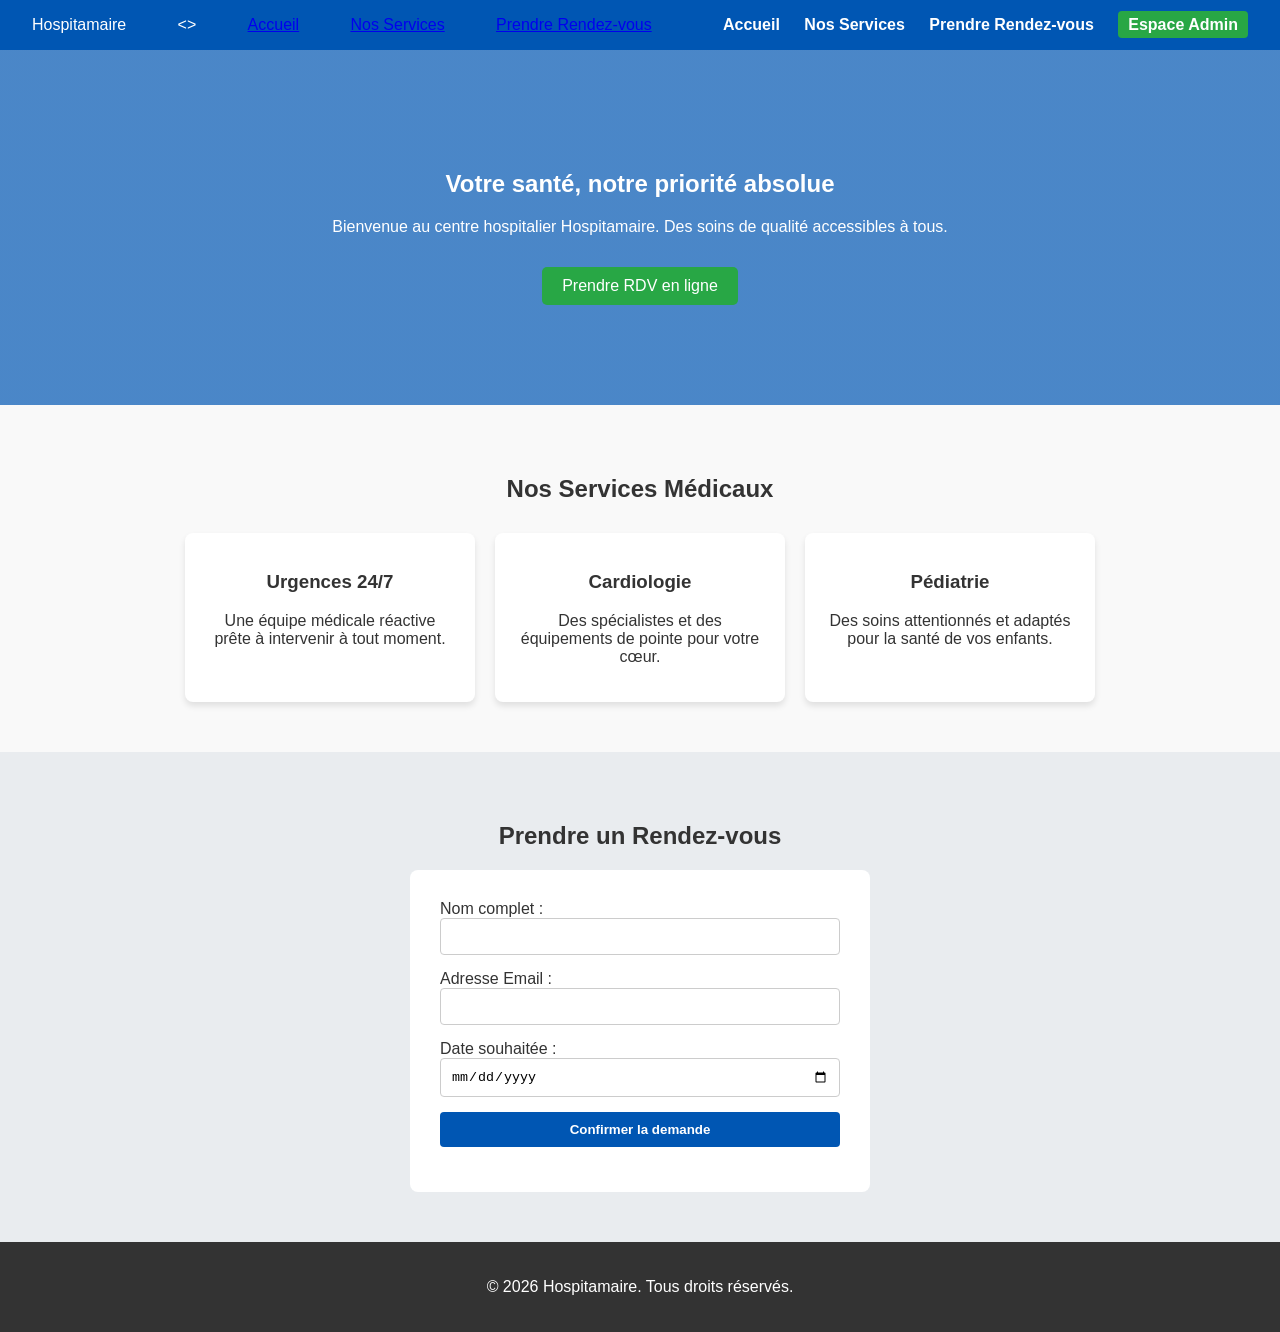
<file: index.html>
<!DOCTYPE html>
<html lang="fr">
<head>
    <meta charset="UTF-8">
    <meta name="viewport" content="width=device-width, initial-scale=1.0">
    <title>Hospitamaire - Centre Hospitalier</title>
    <link rel="stylesheet" href="style.css">
</head>
<body>

    <header>
        <div class="logo">Hospitamaire</div>
        <>
            <a href="#accueil">Accueil</a>
            <a href="#services">Nos Services</a>
            <a href="#contact">Prendre Rendez-vous</a>
            <nav>
            <a href="#accueil">Accueil</a>
            <a href="#services">Nos Services</a>
            <a href="#contact">Prendre Rendez-vous</a>
          <!-- Nouveau lien vers la page de gestion des rendez-vous -->
           <a href="admin.html" style="background-color: #28a745; padding: 5px 10px; border-radius: 4px;">Espace Admin</a>
    </nav>
    </header>

    <section id="accueil" class="hero">
        <h1>Votre santé, notre priorité absolue</h1>
        <p>Bienvenue au centre hospitalier Hospitamaire. Des soins de qualité accessibles à tous.</p>
        <a href="#contact" class="btn">Prendre RDV en ligne</a>
    </section>

    <section id="services">
        <h2>Nos Services Médicaux</h2>
        <div class="services-container">
            <div class="card">
                <h3>Urgences 24/7</h3>
                <p>Une équipe médicale réactive prête à intervenir à tout moment.</p>
            </div>
            <div class="card">
                <h3>Cardiologie</h3>
                <p>Des spécialistes et des équipements de pointe pour votre cœur.</p>
            </div>
            <div class="card">
                <h3>Pédiatrie</h3>
                <p>Des soins attentionnés et adaptés pour la santé de vos enfants.</p>
            </div>
        </div>
    </section>

    <section id="contact">
        <h2>Prendre un Rendez-vous</h2>
        <form id="appointment-form">
            <label for="name">Nom complet :</label>
            <input type="text" id="name" required>

            <label for="email">Adresse Email :</label>
            <input type="email" id="email" required>

            <label for="date">Date souhaitée :</label>
            <input type="date" id="date" required>

            <button type="submit">Confirmer la demande</button>
        </form>
    </section>

    <footer>
        <p>&copy; 2026 Hospitamaire. Tous droits réservés.</p>
    </footer>

    <script src="script.js"></script>
    <div id="site-content" style="display: none;">

        <header>...</header>
        <section id="accueil">...</section>
        <section id="services">...</section>
        <section id="contact">...</section>
        <footer>...</footer>

    </div>

    <script src="script.js"></script>
</body>
</html>
</file>
<file: style.css>
/* Styles généraux */
body {
    font-family: 'Segoe UI', Tahoma, Geneva, Verdana, sans-serif;
    margin: 0;
    padding: 0;
    color: #333;
    background-color: #f9f9f9;
}

header {
    background-color: #0056b3;
    color: white;
    display: flex;
    justify-content: space-between;
    align-items: center;
    padding: 1rem 2rem;
}

header nav a {
    color: white;
    text-decoration: none;
    margin-left: 20px;
    font-weight: bold;
}

/* Section Hero */
.hero {
    background: linear-gradient(rgba(0, 86, 179, 0.7), rgba(0, 86, 179, 0.7)), url('https://via.placeholder.com/1200x400') no-repeat center center/cover;
    color: white;
    text-align: center;
    padding: 100px 20px;
}

.btn {
    background-color: #28a745;
    color: white;
    padding: 10px 20px;
    text-decoration: none;
    border-radius: 5px;
    display: inline-block;
    margin-top: 15px;
}

/* Cartes de services */
#services {
    padding: 50px 20px;
    text-align: center;
}

.services-container {
    display: flex;
    justify-content: center;
    gap: 20px;
    flex-wrap: wrap;
    margin-top: 30px;
}

.card {
    background: white;
    padding: 20px;
    border-radius: 8px;
    box-shadow: 0 4px 6px rgba(0,0,0,0.1);
    width: 250px;
}

/* Formulaire */
#contact {
    background-color: #e9ecef;
    padding: 50px 20px;
    text-align: center;
}

form {
    max-width: 400px;
    margin: 0 auto;
    display: flex;
    flex-direction: column;
    text-align: left;
    background: white;
    padding: 30px;
    border-radius: 8px;
}

form input, form button {
    margin-bottom: 15px;
    padding: 10px;
    border: 1px solid #ccc;
    border-radius: 4px;
}

form button {
    background-color: #0056b3;
    color: white;
    border: none;
    cursor: pointer;
    font-weight: bold;
}

form button:hover {
    background-color: #004085;
}

footer {
    text-align: center;
    padding: 20px;
    background-color: #333;
    color: white;
}
</file>
